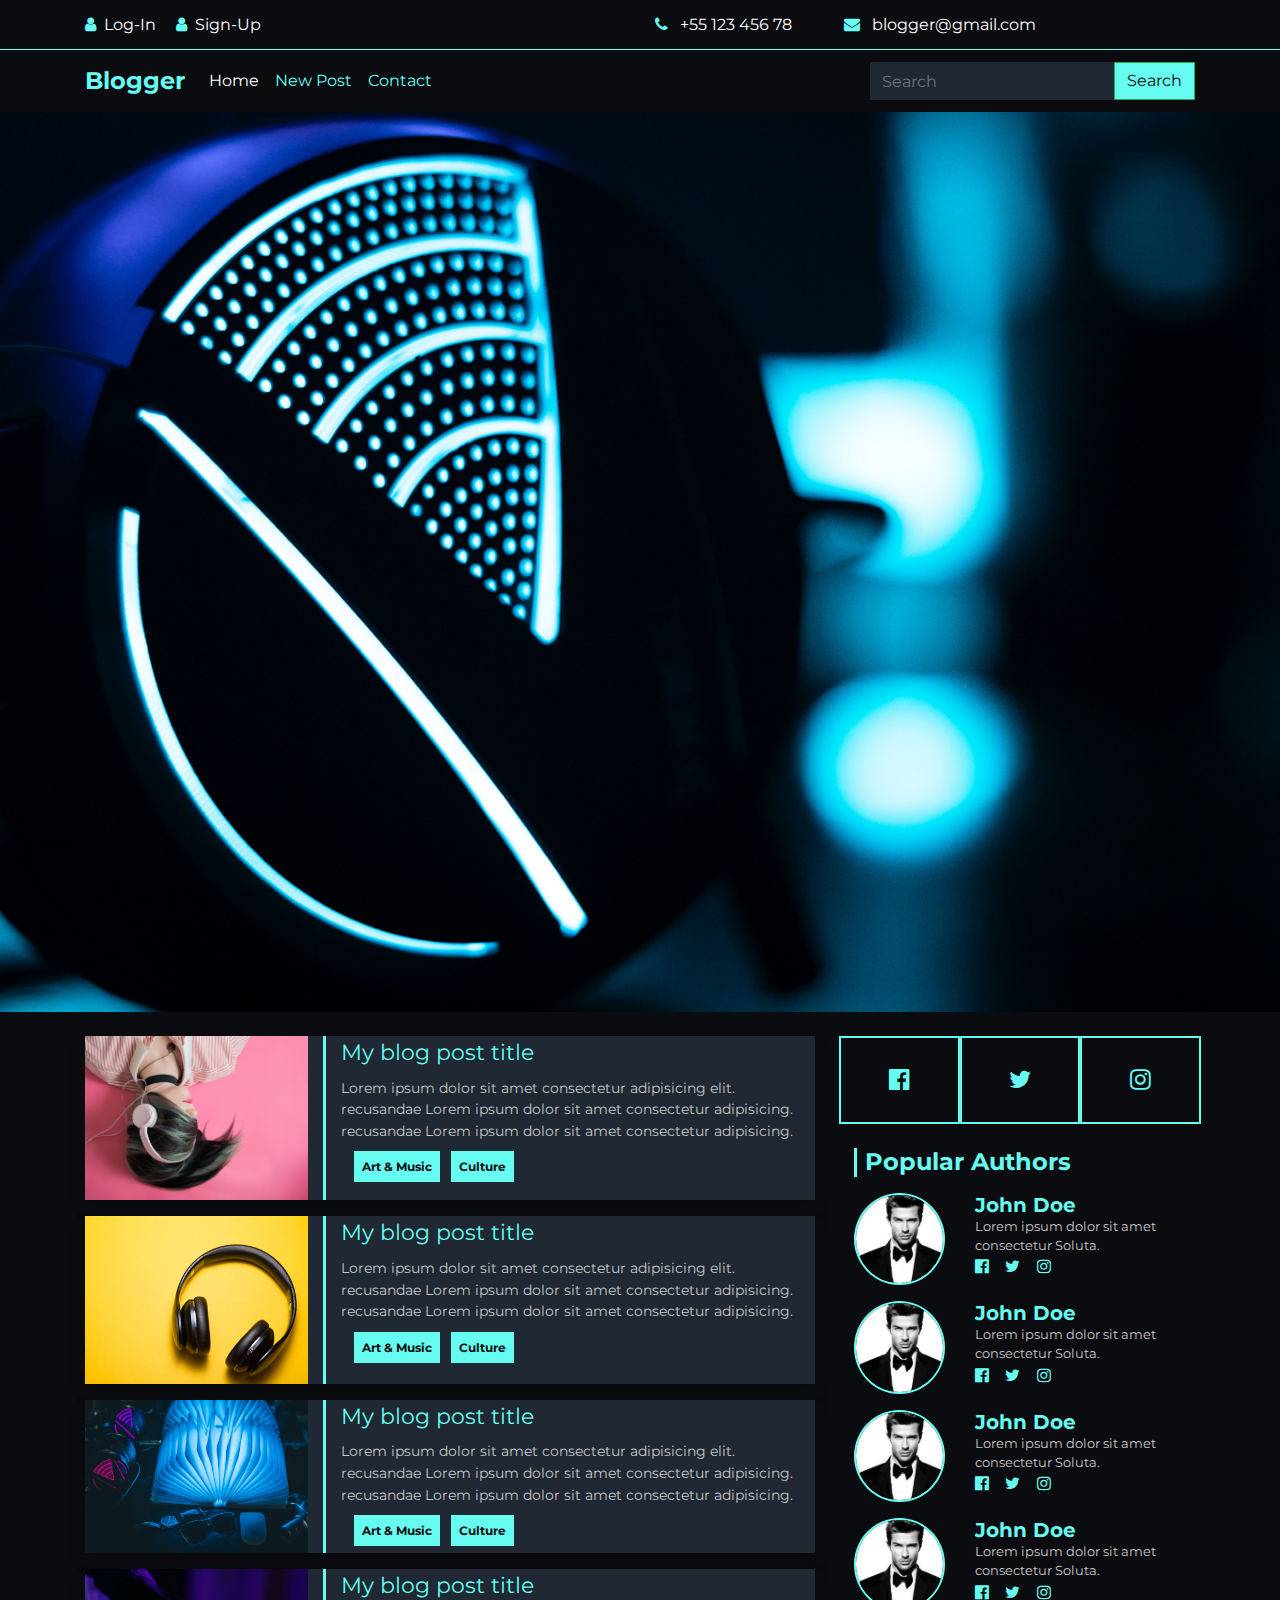
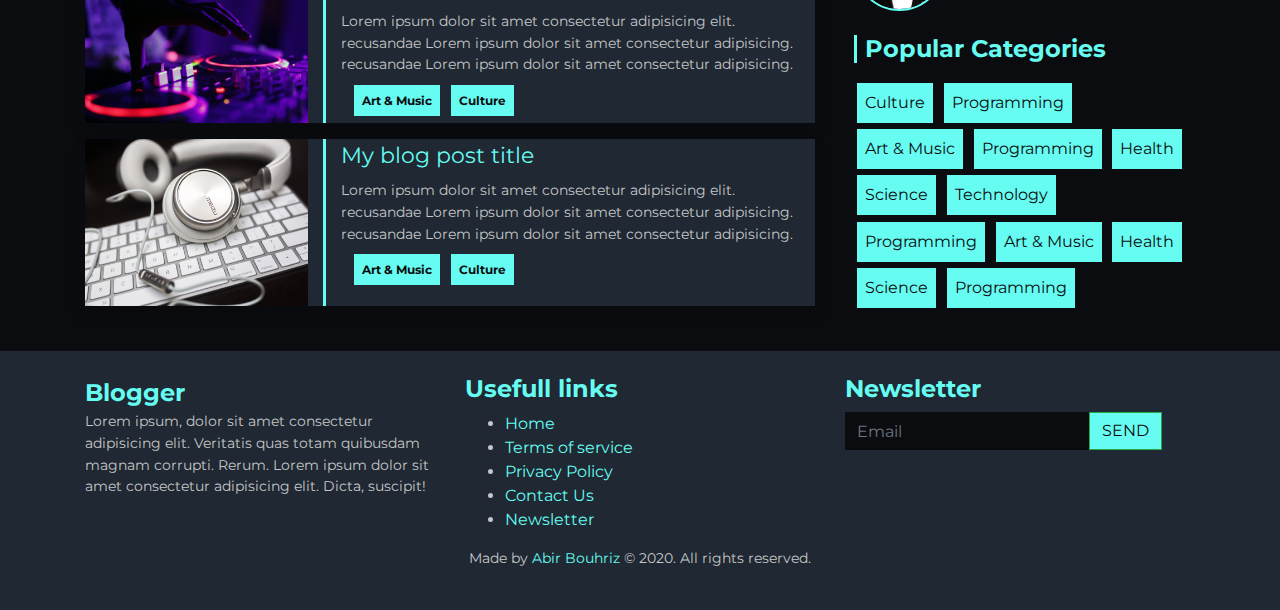
<file: index.html>
<!DOCTYPE html>
<html lang="en">

<head>
    <meta charset="UTF-8">
    <meta name="viewport" content="width=device-width, initial-scale=1.0">
    <title>Blogger</title>
    <link rel="stylesheet" href="https://stackpath.bootstrapcdn.com/bootstrap/4.5.2/css/bootstrap.min.css"
        integrity="sha384-JcKb8q3iqJ61gNV9KGb8thSsNjpSL0n8PARn9HuZOnIxN0hoP+VmmDGMN5t9UJ0Z" crossorigin="anonymous">
    <link href="https://fonts.googleapis.com/css2?family=Montserrat:wght@400;700&display=swap" rel="stylesheet">
    <link rel="stylesheet" href="https://cdnjs.cloudflare.com/ajax/libs/font-awesome/4.7.0/css/font-awesome.min.css">
    <link rel="stylesheet" href="style.css">
</head>

<body>
    <!--Header section-->

    <div class="nav-info">
        <div class="container">
            <div class="row">
                <div class="col-lg-6 top-nav ">
                 
                    <a class="mr-3" href="login.html"><i class="fa fa-user mr-2" style="color: #66fcf1;"></i>Log-In</a>
                    
                    <a href="signup.html"  ><i class="fa fa-user mr-2" style="color: #66fcf1;"></i>Sign-Up</a>
                    
                </div>
                
                <div class="col-lg-6 top-nav">
                    <a class="mr-5" href=""><i class="fa fa-phone mr-2" style="color: #66fcf1;" ></i> +55 123 456 78</a>
                    <a href=""><i class="fa fa-envelope mr-2" style="color: #66fcf1;"></i> blogger@gmail.com</a>
                </div>
            </div>
        </div>
    </div>


    <nav class="navbar navbar-expand-lg">
        <div class="container">
            <a class="navbar-brand" href="index.html">Blogger</a>
            <button class="navbar-toggler" type="button" data-toggle="collapse" data-target="#navbarSupportedContent"
                aria-controls="navbarSupportedContent" aria-expanded="false" aria-label="Toggle navigation">
                <span class="navbar-toggler-icon"></span>
            </button>

            <div class="collapse navbar-collapse" id="navbarSupportedContent">
                <ul class="navbar-nav mr-auto">
                    <li class="nav-item active">
                        <a class="nav-link current" href="index.html">Home <span class="sr-only">(current)</span></a>
                    </li>
                    <li class="nav-item">
                        <a class="nav-link" href="new.html">New Post</a>
                    </li>
                    <li class="nav-item">
                        <a class="nav-link" href="contact.html">Contact</a>
                    </li>
                </ul>
                <form class="form-inline my-2 my-lg-0">
                    <input class="form-control border-0 rounded-0" type="search" placeholder="Search" aria-label="Search">
                    <button class="btn-main rounded-0 btn btn-success my-sm-0" type="submit">Search</button>
                </form>
            </div>
        </div>
    </nav>

<!--home page-->
<section class="hero py-4">

</section>


    <!-- blog section-->
    <section class="blog-posts py-4">
        <div class="container">
            <div class="row">
                <div class="col-md-8">
                    <article class="blog-post mb-3 shadow">
                        <div class="row">
                            <div class="col-sm-4">
                                <img class="img-fluid" src="img//post6.jpg" alt="">
                            </div>
                            <div class="col-sm-8">
                                <a href="detail.html" style="font-size: 1.4rem;" class="m-0 mt-2">My blog post title</a>
                                <p class="m-0 mt-2">Lorem ipsum dolor sit amet consectetur adipisicing 
                                    elit. recusandae Lorem ipsum dolor sit amet consectetur adipisicing.
                                    recusandae Lorem ipsum dolor sit amet consectetur adipisicing.
                                </p>
                                <div class="badge">
                                    <a href="#">Art & Music</a>
                                    <a href="#">Culture</a>
                                </div>
                            </div>
                        </div>
                    </article>
                    <article class="blog-post mb-3 shadow">
                        <div class="row">
                            <div class="col-sm-4">
                                <img class="img-fluid" src="img/4.jpg" alt="">
                            </div>
                            <div class="col-sm-8">
                                <a href="detail.html" style="font-size: 1.4rem;" class="m-0 mt-2">My blog post title</a>
                                <p class="m-0 mt-2">Lorem ipsum dolor sit amet consectetur adipisicing 
                                    elit. recusandae Lorem ipsum dolor sit amet consectetur adipisicing.
                                    recusandae Lorem ipsum dolor sit amet consectetur adipisicing.
                                </p>
                                <div class="badge">
                                    <a href="#">Art & Music</a>
                                    <a href="#">Culture</a>
                                </div>
                            </div>
                        </div>
                    </article>
                    <article class="blog-post mb-3 shadow">
                        <div class="row">
                            <div class="col-sm-4">
                                <img class="img-fluid" src="img/home.jpg" alt="">
                            </div>
                            <div class="col-sm-8">
                                <a href="detail.html" style="font-size: 1.4rem;" class="m-0 mt-2">My blog post title</a>
                                <p class="m-0 mt-2">Lorem ipsum dolor sit amet consectetur adipisicing 
                                    elit. recusandae Lorem ipsum dolor sit amet consectetur adipisicing.
                                    recusandae Lorem ipsum dolor sit amet consectetur adipisicing.
                                </p>
                                <div class="badge">
                                    <a href="#">Art & Music</a>
                                    <a href="#">Culture</a>
                                </div>
                            </div>
                        </div>
                    </article>
                    <article class="blog-post mb-3 shadow">
                        <div class="row">
                            <div class="col-sm-4">
                                <img class="img-fluid" src="img/post5.jpg" alt="">
                            </div>
                            <div class="col-sm-8">
                                <a href="detail.html" style="font-size: 1.4rem;" class="m-0 mt-2">My blog post title</a>
                                <p class="m-0 mt-2">Lorem ipsum dolor sit amet consectetur adipisicing 
                                    elit. recusandae Lorem ipsum dolor sit amet consectetur adipisicing.
                                    recusandae Lorem ipsum dolor sit amet consectetur adipisicing.
                                </p>
                                <div class="badge">
                                    <a href="#">Art & Music</a>
                                    <a href="#">Culture</a>
                                </div>
                            </div>
                        </div>
                    </article>
                    <article class="blog-post mb-3 shadow">
                        <div class="row">
                            <div class="col-sm-4">
                                <img class="img-fluid" src="img/3.jpg" alt="">
                            </div>
                            <div class="col-sm-8">
                                <a href="detail.html" style="font-size: 1.4rem;" class="m-0 mt-2">My blog post title</a>
                                <p class="m-0 mt-2">Lorem ipsum dolor sit amet consectetur adipisicing 
                                    elit. recusandae Lorem ipsum dolor sit amet consectetur adipisicing.
                                    recusandae Lorem ipsum dolor sit amet consectetur adipisicing.
                                </p>
                                <div class="badge">
                                    <a href="#">Art & Music</a>
                                    <a href="#">Culture</a>
                                </div>
                            </div>
                        </div>
                    </article>
                </div>
                <aside class="col-md-4 px-4">
                    <!--social links-->
                    <div class="social-links row text-center">
                        <div class="col-sm-4 py-4">
                            <a href="" class="social-link w-100">
                                <i class="fa fa-facebook-official" aria-hidden="true"></i>
                            </a>
                        </div>
                        <div class="col-sm-4 py-4">
                            <a href="" class="social-link w-100">
                                <i class="fa fa-twitter" aria-hidden="true"></i>
                            </a>
                        </div>
                        <div class="col-sm-4 py-4">
                            <a href="" class="social-link w-100">
                                <i class="fa fa-instagram" aria-hidden="true"></i>
                            </a>
                        </div>
                    </div>

                    <h4 class="aside-heading mt-4 mb-3 pl-2">Popular Authors</h4>
                    <article class="row author mb-3">
                        <div class="col-sm-4">
                            <img src="img/profil4.jfif" alt="" class="img-fluid rounded-circle">
                        </div>
                        <div class="col-sm-8">
                            <h5 class="m-0">John Doe</h5>
                            <p class="m-0"> Lorem ipsum dolor sit amet consectetur Soluta.</p>
                            <div class="author-social-links">
                                <a href="#">
                                    <i class="fa fa-facebook-official" aria-hidden="true"></i>
                                </a>
                                <a href="#">
                                    <i class="fa fa-twitter" aria-hidden="true"></i>
                                </a>
                                <a href="#">
                                    <i class="fa fa-instagram" aria-hidden="true"></i>
                                </a>
                            </div>
                        </div>
                    </article>
                    <article class="row author mb-3">
                        <div class="col-sm-4">
                            <img src="img/profil4.jfif" alt="" class="img-fluid rounded-circle">
                        </div>
                        <div class="col-sm-8">
                            <h5 class="m-0">John Doe</h5>
                            <p class="m-0"> Lorem ipsum dolor sit amet consectetur Soluta.</p>
                            <div class="author-social-links">
                                <a href="#">
                                    <i class="fa fa-facebook-official" aria-hidden="true"></i>
                                </a>
                                <a href="#">
                                    <i class="fa fa-twitter" aria-hidden="true"></i>
                                </a>
                                <a href="#">
                                    <i class="fa fa-instagram" aria-hidden="true"></i>
                                </a>
                            </div>
                        </div>
                    </article>
                    <article class="row author mb-3">
                        <div class="col-sm-4">
                            <img src="img/profil4.jfif" alt="" class="img-fluid rounded-circle">
                        </div>
                        <div class="col-sm-8">
                            <h5 class="m-0">John Doe</h5>
                            <p class="m-0"> Lorem ipsum dolor sit amet consectetur Soluta.</p>
                            <div class="author-social-links">
                                <a href="#">
                                    <i class="fa fa-facebook-official" aria-hidden="true"></i>
                                </a>
                                <a href="#">
                                    <i class="fa fa-twitter" aria-hidden="true"></i>
                                </a>
                                <a href="#">
                                    <i class="fa fa-instagram" aria-hidden="true"></i>
                                </a>
                            </div>
                        </div>
                    </article>
                    <article class="row author mb-3">
                        <div class="col-sm-4">
                            <img src="img/profil4.jfif" alt="" class="img-fluid rounded-circle">
                        </div>
                        <div class="col-sm-8">
                            <h5 class="m-0">John Doe</h5>
                            <p class="m-0"> Lorem ipsum dolor sit amet consectetur Soluta.</p>
                            <div class="author-social-links">
                                <a href="#">
                                    <i class="fa fa-facebook-official" aria-hidden="true"></i>
                                </a>
                                <a href="#">
                                    <i class="fa fa-twitter" aria-hidden="true"></i>
                                </a>
                                <a href="#">
                                    <i class="fa fa-instagram" aria-hidden="true"></i>
                                </a>
                            </div>
                        </div>
                    </article>

                    <h4 class="aside-heading mt-4 mb-3 pl-2">Popular Categories</h4>
                    <div class="badges w-100">
                        <a href="#">Culture</a>
                        <a href="#">Programming</a>
                        <a href="#">Art & Music</a>
                        <a href="#">Programming</a>
                        <a href="#">Health</a>
                        <a href="#">Science</a>
                        <a href="#">Technology</a>
                        <a href="#">Programming</a>
                        <a href="#">Art & Music</a>
                        <a href="#">Health</a>
                        <a href="#">Science</a>
                        <a href="#">Programming</a>
                    </div>
                </aside>
            </div>
        </div>
        
    </section>


    <!--Footer-->
    <footer class="footer py-4">
        <div class="container">
            <div class="row">
                <div class="col-md-4">
                    <a href="index.html" class="footer-logo">Blogger</a>
                    <p>Lorem ipsum, dolor sit amet consectetur adipisicing elit.
                         Veritatis quas totam quibusdam magnam corrupti.
                          Rerum. Lorem ipsum dolor sit amet consectetur adipisicing elit. Dicta, suscipit!</p>
                </div>
                <div class="col-md-4">
                    <h4>Usefull links</h4>
                    <ul>
                        <li><a href="index.html">Home</a></li>
                        <li><a href="">Terms of service</a></li>
                        <li><a href="">Privacy Policy</a></li>
                        <li><a href="contact.html">Contact Us</a></li>
                        <li><a href="">Newsletter</a></li>
                    </ul>
                </div>
                <div class="col-md-4">
                    <h4>Newsletter</h4>
                    <form class="form-inline my-2 my-lg-0">
                        <input class="form-control border-0 rounded-0" type="email" placeholder="Email" aria-label="Email">
                        <button class="btn-main rounded-0 btn btn-success my-sm-0" type="submit">SEND</button>
                    </form>
                </div>
            </div>
            <div class="w-100 text-center credits">
                <p>Made by <a href="https://github.com/Abir-Bouhriz">Abir Bouhriz</a> &copy; 2020. All rights reserved.</p>
            </div>
        </div>
    </footer>

</body>

</html>
</file>
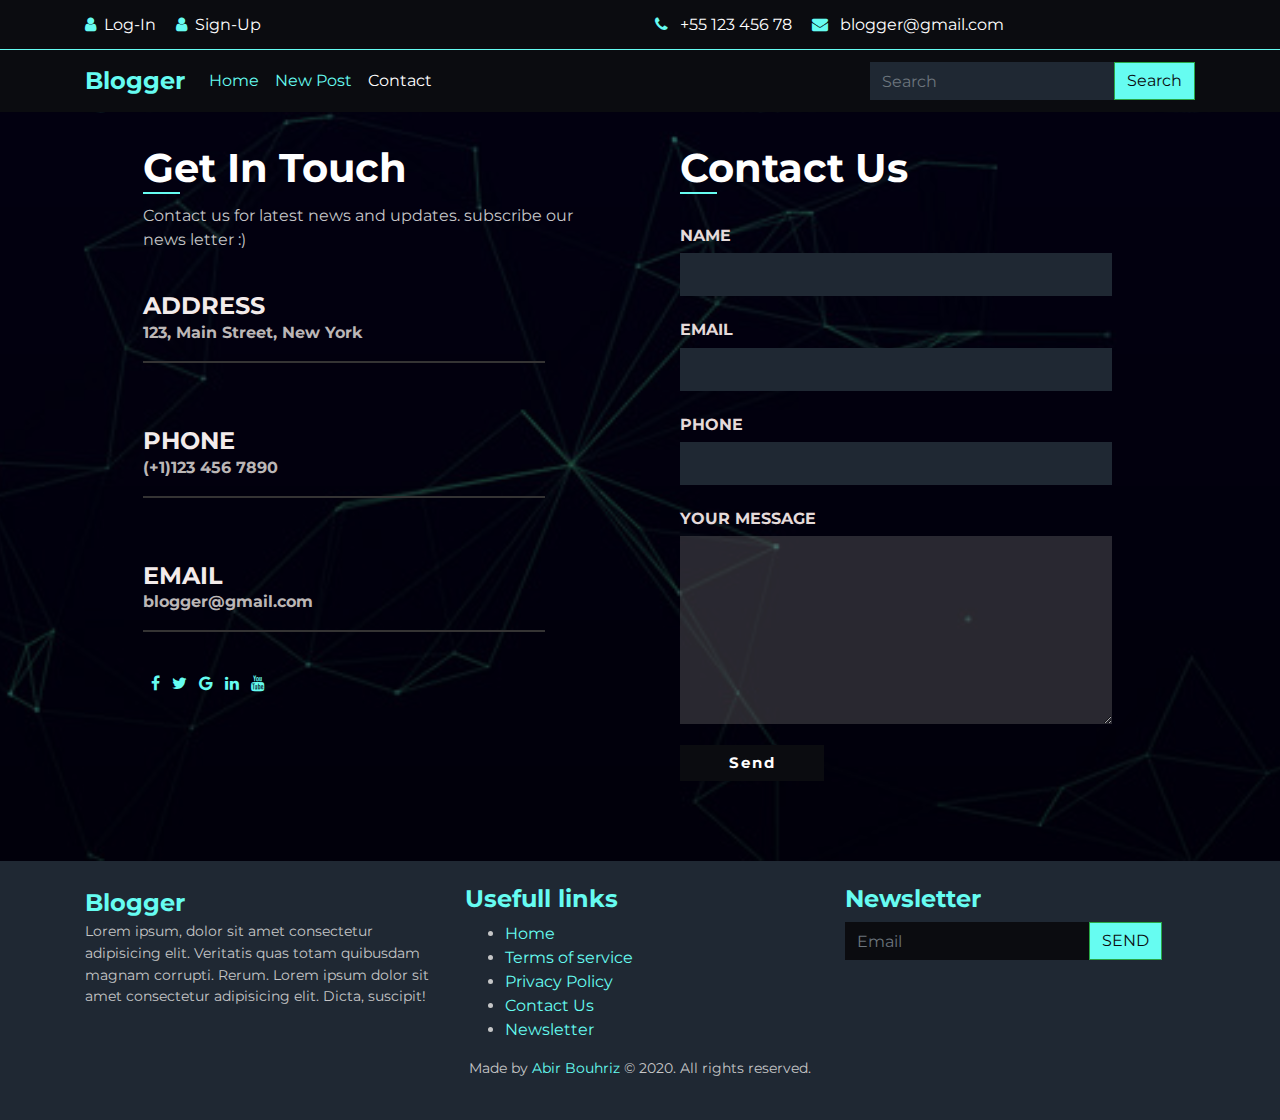
<file: contact.html>
<!DOCTYPE html>
<html lang="en">

<head>
    <meta charset="UTF-8">
    <meta name="viewport" content="width=device-width, initial-scale=1.0">
    <title>Blogger</title>
    <link rel="stylesheet" href="https://stackpath.bootstrapcdn.com/bootstrap/4.5.2/css/bootstrap.min.css"
        integrity="sha384-JcKb8q3iqJ61gNV9KGb8thSsNjpSL0n8PARn9HuZOnIxN0hoP+VmmDGMN5t9UJ0Z" crossorigin="anonymous">
    <link href="https://fonts.googleapis.com/css2?family=Montserrat:wght@400;700&display=swap" rel="stylesheet">
    <link rel="stylesheet" href="https://cdnjs.cloudflare.com/ajax/libs/font-awesome/4.7.0/css/font-awesome.min.css">
    <link rel="stylesheet" href="style.css">
</head>

<body>
    <!--Header section-->

    <div class="nav-info">
        <div class="container">
            <div class="row">
                <div class="col-lg-6 top-nav ">
                    <a class="mr-3" href="login.html"><i class="fa fa-user mr-2" style="color: #66fcf1;"></i>Log-In</a>
                    <a href="signup.html"><i class="fa fa-user mr-2" style="color: #66fcf1;"></i>Sign-Up</a>
                </div>
                
                <div class="col-lg-6 top-nav">
                    <a class="mr-3" href=""><i class="fa fa-phone mr-2" style="color: #66fcf1;" ></i> +55 123 456 78</a>
                    <a href=""><i class="fa fa-envelope mr-2" style="color: #66fcf1;"></i> blogger@gmail.com</a>
                </div>
            </div>
        </div>
    </div>



    <nav class="navbar navbar-expand-lg">
        <div class="container">
            <a class="navbar-brand" href="index.html">Blogger</a>
            <button class="navbar-toggler" type="button" data-toggle="collapse" data-target="#navbarSupportedContent"
                aria-controls="navbarSupportedContent" aria-expanded="false" aria-label="Toggle navigation">
                <span class="navbar-toggler-icon"></span>
            </button>

            <div class="collapse navbar-collapse" id="navbarSupportedContent">
                <ul class="navbar-nav mr-auto">
                    <li class="nav-item active">
                        <a class="nav-link" href="index.html">Home <span class="sr-only">(current)</span></a>
                    </li>
                    <li class="nav-item">
                        <a class="nav-link" href="new.html">New Post</a>
                    </li>
                    <li class="nav-item">
                        <a class="nav-link current" href="contact.html">Contact</a>
                    </li>
                </ul>
                <form class="form-inline my-2 my-lg-0">
                    <input class="form-control border-0 rounded-0" type="search" placeholder="Search" aria-label="Search">
                    <button class="btn-main rounded-0 btn btn-success my-sm-0" type="submit">Search</button>
                </form>
            </div>
        </div>
    </nav>

    <!---Contact-->
    <section id="fancy-form">
        <div class="container">
         <div class="form-sections">
           <!-- Form left -->
           <div class="Form-left">
             <h1>Get In Touch</h1>
             <div class="line"></div> <!--border-bottom line-->
             <p style="color: #c5c6c7; margin-top: 10px;">Contact us for latest news and updates. subscribe our news letter :)</p><br>
     
             <!--first Heading -->
             <h4>ADDRESS</h4>
              <span>123, Main Street, New York</span>
              <hr><br><br>
     
              <!--second Heading -->
             <h4>PHONE</h4>
              <span>(+1)123 456 7890</span>
              <hr><br><br>
     
            <!--third Heading -->
             <h4>EMAIL</h4>
              <span>blogger@gmail.com</span>
              <hr> <br>
     
              <!-- social media icons -->
               <a href="#" class=" ml-2 fa fa-facebook"></a>
               <a href="#" class="ml-2 fa fa-twitter"></a>
               <a href="#" class="ml-2 fa fa-google"></a>
               <a href="#" class="ml-2 fa fa-linkedin"></a>
               <a href="#" class="ml-2 fa fa-youtube"></a>
           </div>
     
           <!-- form right -->
           <div class="Form-right">
             <h1>Contact Us</h1>
             <div class="line"></div>
             <!-- form -->
             <form action="">
               <h5 class="mb-2">NAME</h5>
               <input type="text"><br><br>
               <h5 class="mb-2">EMAIL</h5>
               <input type="email"><br><br>
               <h5 class="mb-2">PHONE</h5>
               <input type="number"><br><br>
               <h5 class="mb-2">YOUR MESSAGE</h5>
               <textarea name="" id="" cols="50" rows="7"></textarea><br>
               <button>Send</button>
             </form>
           </div>
         </div>
         </div>
       </section>
     


     <!--Footer-->
     <footer class="footer py-4">
        <div class="container">
            <div class="row">
                <div class="col-md-4">
                    <a href="index.html" class="footer-logo">Blogger</a>
                    <p>Lorem ipsum, dolor sit amet consectetur adipisicing elit.
                         Veritatis quas totam quibusdam magnam corrupti.
                          Rerum. Lorem ipsum dolor sit amet consectetur adipisicing elit. Dicta, suscipit!</p>
                </div>
                <div class="col-md-4">
                    <h4>Usefull links</h4>
                    <ul>
                        <li><a href="index.html">Home</a></li>
                        <li><a href="">Terms of service</a></li>
                        <li><a href="">Privacy Policy</a></li>
                        <li><a href="contact.html">Contact Us</a></li>
                        <li><a href="">Newsletter</a></li>
                    </ul>
                </div>
                <div class="col-md-4">
                    <h4>Newsletter</h4>
                    <form class="form-inline my-2 my-lg-0">
                        <input class="form-control border-0 rounded-0" type="email" placeholder="Email" aria-label="Email">
                        <button class="btn-main rounded-0 btn btn-success my-sm-0" type="submit">SEND</button>
                    </form>
                </div>
            </div>
            <div class="w-100 text-center credits">
                <p>Made by <a href="https://github.com/Abir-Bouhriz">Abir Bouhriz</a> &copy; 2020. All rights reserved.</p>
            </div>
        </div>
    </footer>
</body>

</html>
</file>
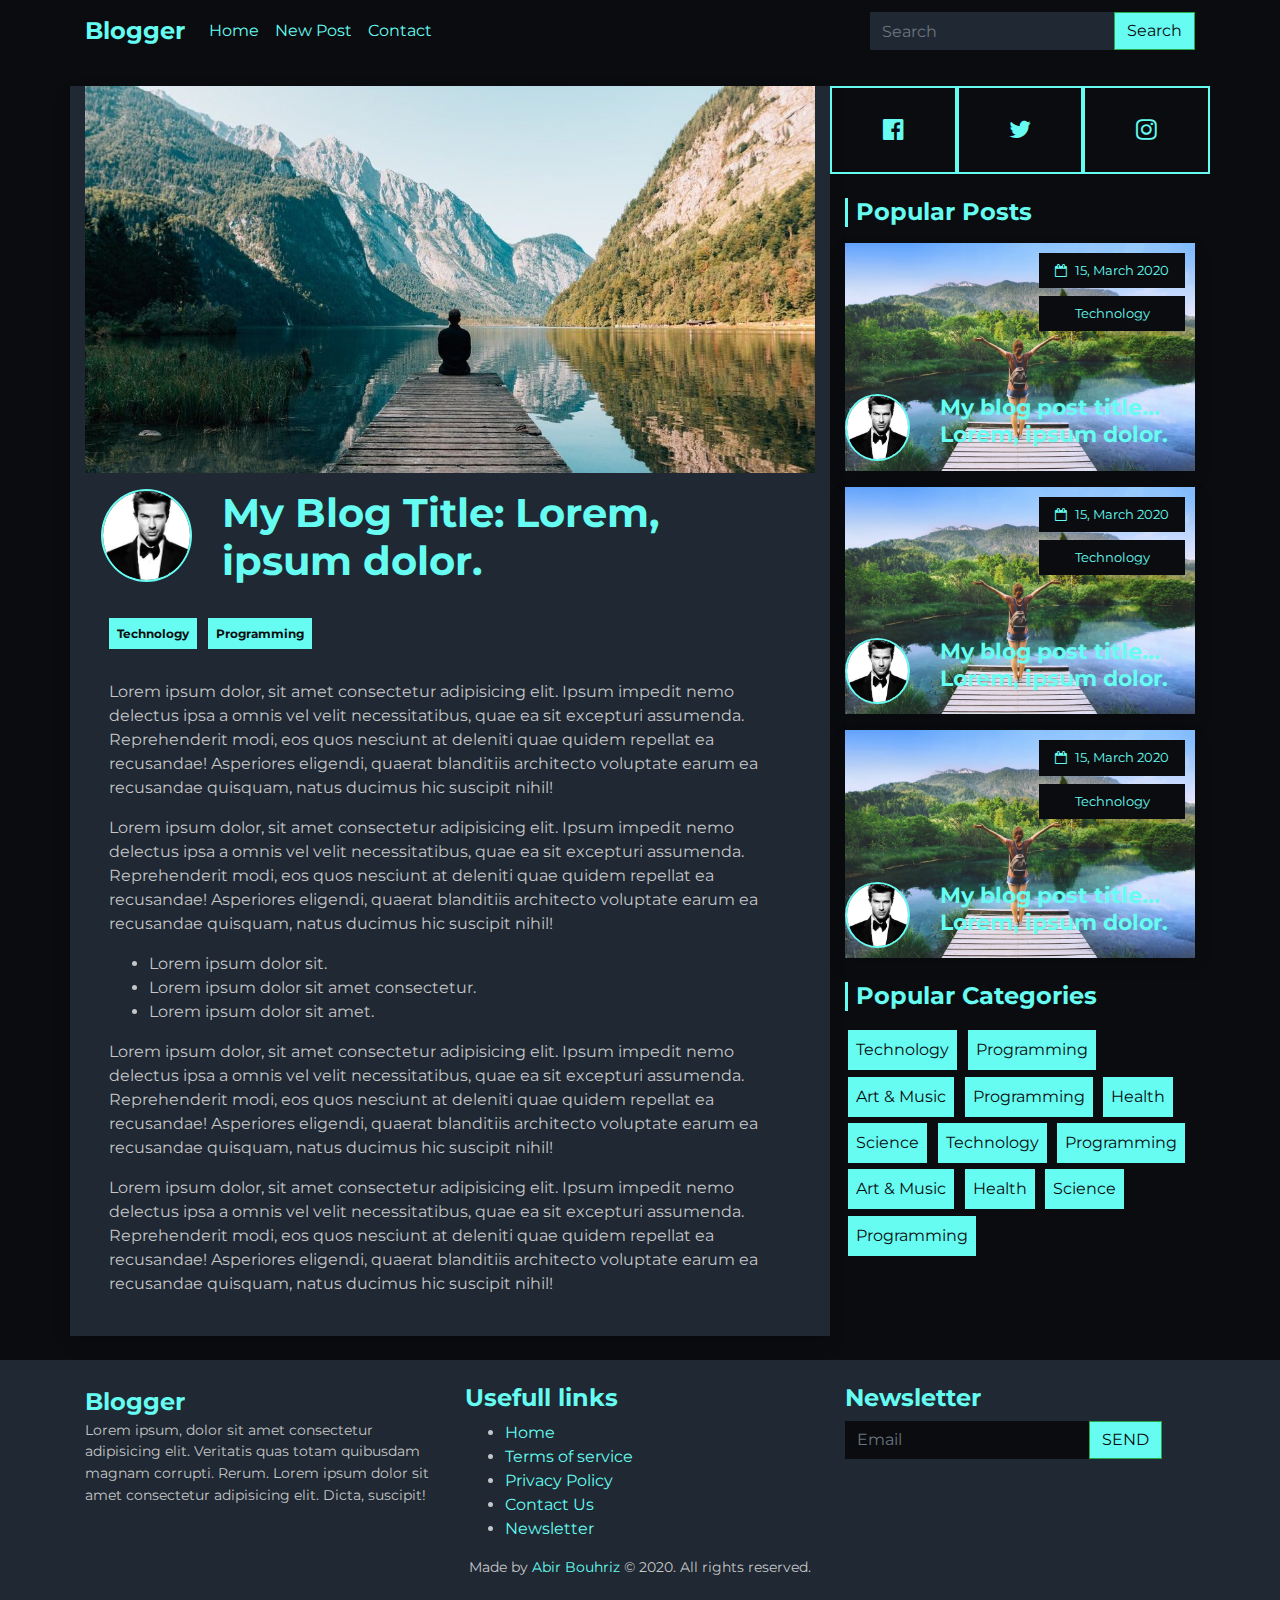
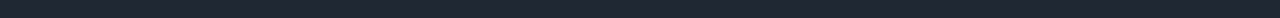
<file: detail.html>
<!DOCTYPE html>
<html lang="en">

<head>
    <meta charset="UTF-8">
    <meta name="viewport" content="width=device-width, initial-scale=1.0">
    <title>Detail Blog</title>
    <link rel="stylesheet" href="https://stackpath.bootstrapcdn.com/bootstrap/4.5.2/css/bootstrap.min.css"
        integrity="sha384-JcKb8q3iqJ61gNV9KGb8thSsNjpSL0n8PARn9HuZOnIxN0hoP+VmmDGMN5t9UJ0Z" crossorigin="anonymous">
    <link href="https://fonts.googleapis.com/css2?family=Montserrat:wght@400;700&display=swap" rel="stylesheet">
    <link rel="stylesheet" href="https://cdnjs.cloudflare.com/ajax/libs/font-awesome/4.7.0/css/font-awesome.min.css">
    <link rel="stylesheet" href="style.css">
</head>

<body>
    <!--Header section-->
    <nav class="navbar navbar-expand-lg">
        <div class="container">
            <a class="navbar-brand" href="index.html">Blogger</a>
            <button class="navbar-toggler" type="button" data-toggle="collapse" data-target="#navbarSupportedContent"
                aria-controls="navbarSupportedContent" aria-expanded="false" aria-label="Toggle navigation">
                <span class="navbar-toggler-icon"></span>
            </button>

            <div class="collapse navbar-collapse" id="navbarSupportedContent">
                <ul class="navbar-nav mr-auto">
                    <li class="nav-item active">
                        <a class="nav-link" href="index.html">Home <span class="sr-only">(current)</span></a>
                    </li>
                    <li class="nav-item">
                        <a class="nav-link" href="post.html">New Post</a>
                    </li>
                    <li class="nav-item">
                        <a class="nav-link" href="contact.html">Contact</a>
                    </li>
                </ul>
                <form class="form-inline my-2 my-lg-0">
                    <input class="form-control border-0 rounded-0" type="search" placeholder="Search" aria-label="Search">
                    <button class="btn-main rounded-0 btn btn-success my-sm-0" type="submit">Search</button>
                </form>
            </div>
        </div>
    </nav>


    <!-- Main section-->
    <section class="detail py-4">
        <div class="container">
            <div class="row">
                <div class="col-lg-8 shadow content">
                    <!--content-->
                    <img src="img/nature1.jpg" alt="" class="img-fluid">
                    <div class="row p-3">
                        <div class="col-sm-2">
                            <img src="img/profil4.jfif" alt="" class="img-fluid rounded-circle">
                        </div>
                        <div class="col-sm-10">
                            <h1>My Blog Title: Lorem, ipsum dolor.</h1>
                        </div>
                    </div>
                    <div class="badge px-3">
                        <a href="#">Technology</a>
                        <a href="#">Programming</a>
                    </div>
                    <div class="p-content p-4">
                        <p>Lorem ipsum dolor, sit amet consectetur adipisicing elit. Ipsum impedit nemo delectus ipsa a omnis vel velit necessitatibus, quae ea sit excepturi assumenda. Reprehenderit modi, eos quos nesciunt at deleniti quae quidem repellat ea recusandae! Asperiores eligendi, quaerat blanditiis architecto voluptate earum ea recusandae quisquam, natus ducimus hic suscipit nihil!</p>
                        <p>Lorem ipsum dolor, sit amet consectetur adipisicing elit. Ipsum impedit nemo delectus ipsa a omnis vel velit necessitatibus, quae ea sit excepturi assumenda. Reprehenderit modi, eos quos nesciunt at deleniti quae quidem repellat ea recusandae! Asperiores eligendi, quaerat blanditiis architecto voluptate earum ea recusandae quisquam, natus ducimus hic suscipit nihil!</p>
                        <ul>
                            <li>Lorem ipsum dolor sit.</li>
                            <li>Lorem ipsum dolor sit amet consectetur.</li>
                            <li>Lorem ipsum dolor sit amet.</li>
                        </ul>
                        <p>Lorem ipsum dolor, sit amet consectetur adipisicing elit. Ipsum impedit nemo delectus ipsa a omnis vel velit necessitatibus, quae ea sit excepturi assumenda. Reprehenderit modi, eos quos nesciunt at deleniti quae quidem repellat ea recusandae! Asperiores eligendi, quaerat blanditiis architecto voluptate earum ea recusandae quisquam, natus ducimus hic suscipit nihil!</p>
                        <p>Lorem ipsum dolor, sit amet consectetur adipisicing elit. Ipsum impedit nemo delectus ipsa a omnis vel velit necessitatibus, quae ea sit excepturi assumenda. Reprehenderit modi, eos quos nesciunt at deleniti quae quidem repellat ea recusandae! Asperiores eligendi, quaerat blanditiis architecto voluptate earum ea recusandae quisquam, natus ducimus hic suscipit nihil!</p>
                        
                    </div>
                </div>
                <div class="col-lg-4">
                     <!--social links-->
                     <div class="social-links row text-center">
                        <div class="col-sm-4 py-4">
                            <a href="" class="social-link w-100">
                                <i class="fa fa-facebook-official" aria-hidden="true"></i>
                            </a>
                        </div>
                        <div class="col-sm-4 py-4">
                            <a href="" class="social-link w-100">
                                <i class="fa fa-twitter" aria-hidden="true"></i>
                            </a>
                        </div>
                        <div class="col-sm-4 py-4">
                            <a href="" class="social-link w-100">
                                <i class="fa fa-instagram" aria-hidden="true"></i>
                            </a>
                        </div>
                    </div>

                    <h4 class="aside-heading mt-4 mb-3 pl-2">Popular Posts</h4>
                    
                    <div class="hero-post shadow mb-3">
                        <img class="img-fluid" src="img/nature2.jpg" alt="">
                        <div class="hero-post-badges text-center">
                            <a class="p-2 px-3 mb-2" href="#"><i class="mr-2 fa fa-calendar-o" aria-hidden="true"></i>15, March 2020</a>
                            <a class="p-2 px-3" href="#">Technology</a>
                        </div>
                        <div class="hero-post-content">
                            <div class="row">
                                <div class="col-sm-3">
                                    <img class="img-fluid rounded-circle rouded-circle" src="img/profil4.jfif" alt="Authour">
                                </div>
                                <div class="col-sm-9">
                                    <h3>My blog post title... Lorem, ipsum dolor.</h3>
                                </div>
                            </div>
                        </div>
                    </div>
                    <div class="hero-post shadow mb-3">
                        <img class="img-fluid" src="img/nature2.jpg" alt="">
                        <div class="hero-post-badges text-center">
                            <a class="p-2 px-3 mb-2" href="#"><i class="mr-2 fa fa-calendar-o" aria-hidden="true"></i>15, March 2020</a>
                            <a class="p-2 px-3" href="#">Technology</a>
                        </div>
                        <div class="hero-post-content">
                            <div class="row">
                                <div class="col-sm-3">
                                    <img class="img-fluid rounded-circle rouded-circle" src="img/profil4.jfif" alt="Authour">
                                </div>
                                <div class="col-sm-9">
                                    <h3>My blog post title... Lorem, ipsum dolor.</h3>
                                </div>
                            </div>
                        </div>
                    </div>
                    <div class="hero-post shadow ">
                        <img class="img-fluid" src="img/nature2.jpg" alt="">
                        <div class="hero-post-badges text-center">
                            <a class="p-2 px-3 mb-2" href="#"><i class="mr-2 fa fa-calendar-o" aria-hidden="true"></i>15, March 2020</a>
                            <a class="p-2 px-3" href="#">Technology</a>
                        </div>
                        <div class="hero-post-content">
                            <div class="row">
                                <div class="col-sm-3">
                                    <img class="img-fluid rounded-circle rouded-circle" src="img/profil4.jfif" alt="Authour">
                                </div>
                                <div class="col-sm-9">
                                    <h3>My blog post title... Lorem, ipsum dolor.</h3>
                                </div>
                            </div>
                        </div>
                    </div>
                    <h4 class="aside-heading mt-4 mb-3 pl-2">Popular Categories</h4>
                    <div class="badges w-100">
                        <a href="#">Technology</a>
                        <a href="#">Programming</a>
                        <a href="#">Art & Music</a>
                        <a href="#">Programming</a>
                        <a href="#">Health</a>
                        <a href="#">Science</a>
                        <a href="#">Technology</a>
                        <a href="#">Programming</a>
                        <a href="#">Art & Music</a>
                        <a href="#">Health</a>
                        <a href="#">Science</a>
                        <a href="#">Programming</a>
                    </div>
                </div>
            </div>
        </div>
    </section>


    <!--Footer-->
    <footer class="footer py-4">
        <div class="container">
            <div class="row">
                <div class="col-md-4">
                    <a href="index.html" class="footer-logo">Blogger</a>
                    <p>Lorem ipsum, dolor sit amet consectetur adipisicing elit.
                         Veritatis quas totam quibusdam magnam corrupti.
                          Rerum. Lorem ipsum dolor sit amet consectetur adipisicing elit. Dicta, suscipit!</p>
                </div>
                <div class="col-md-4">
                    <h4>Usefull links</h4>
                    <ul>
                        <li><a href="index.html">Home</a></li>
                        <li><a href="">Terms of service</a></li>
                        <li><a href="">Privacy Policy</a></li>
                        <li><a href="contact.html">Contact Us</a></li>
                        <li><a href="">Newsletter</a></li>
                    </ul>
                </div>
                <div class="col-md-4">
                    <h4>Newsletter</h4>
                    <form class="form-inline my-2 my-lg-0">
                        <input class="form-control border-0 rounded-0" type="email" placeholder="Email" aria-label="Email">
                        <button class="btn-main rounded-0 btn btn-success my-sm-0" type="submit">SEND</button>
                    </form>
                </div>
            </div>
            <div class="w-100 text-center credits">
                <p>Made by <a href="https://github.com/Abir-Bouhriz">Abir Bouhriz</a> &copy; 2020. All rights reserved.</p>
            </div>
        </div>
    </footer>
</body>

</html>
</file>
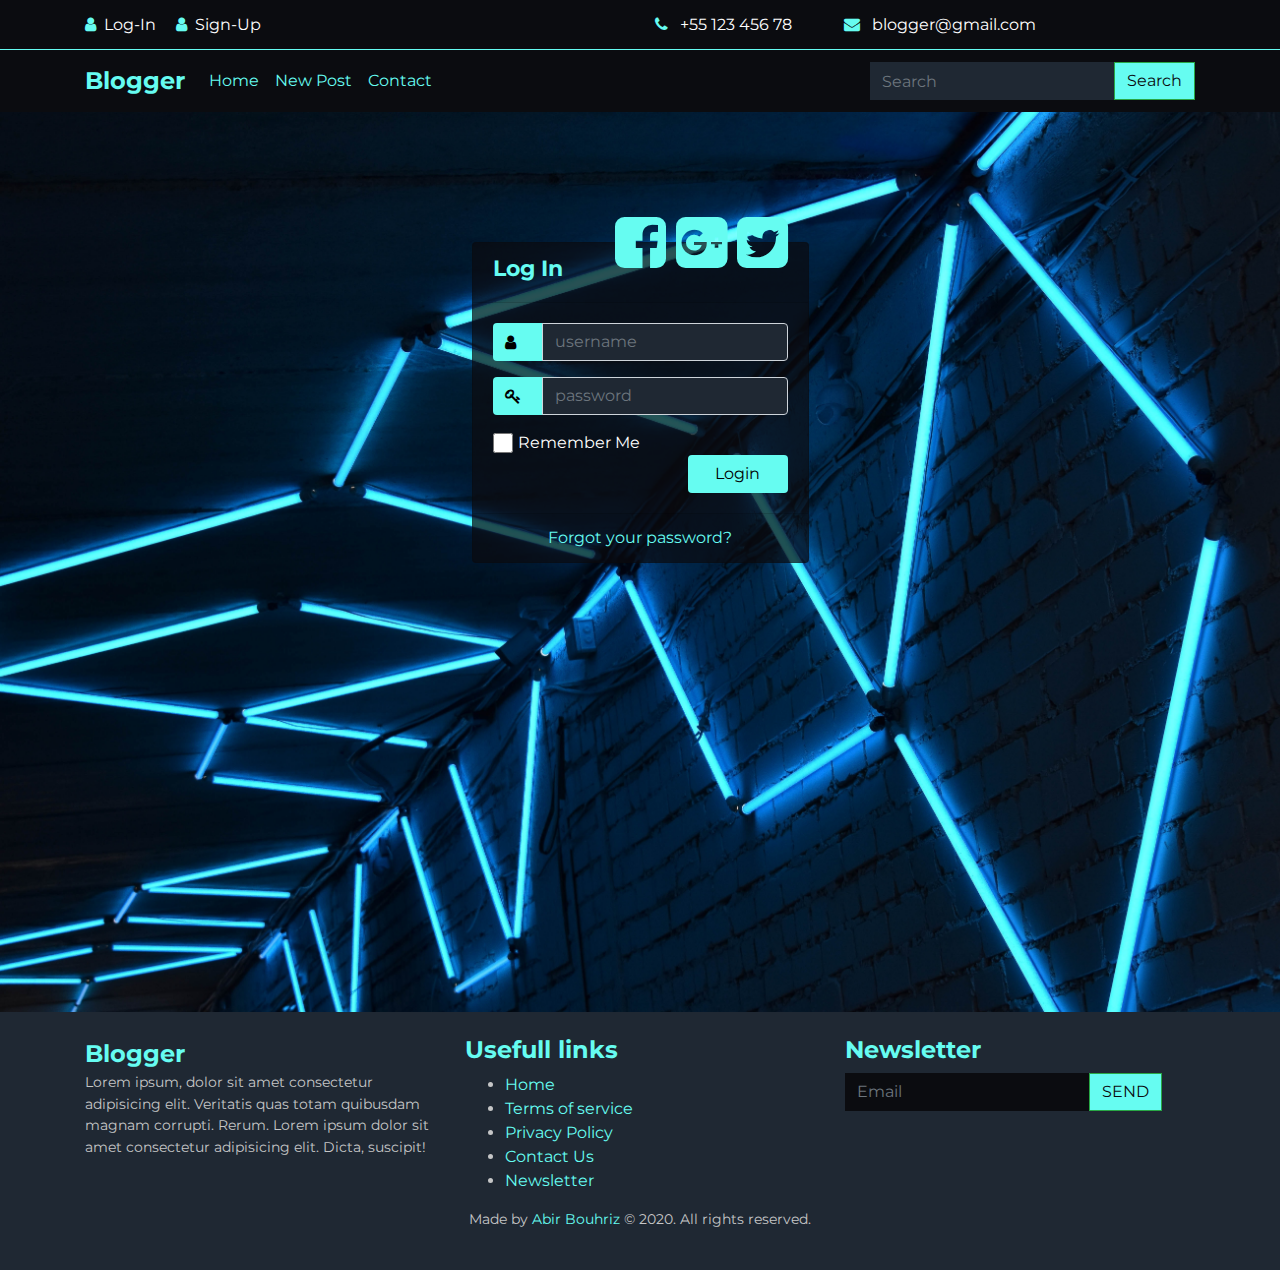
<file: login.html>
<!DOCTYPE html>
<html lang="en">

<head>
    <meta charset="UTF-8">
    <meta name="viewport" content="width=device-width, initial-scale=1.0">
    <title>Blogger</title>
    <link rel="stylesheet" href="https://stackpath.bootstrapcdn.com/bootstrap/4.5.2/css/bootstrap.min.css"
        integrity="sha384-JcKb8q3iqJ61gNV9KGb8thSsNjpSL0n8PARn9HuZOnIxN0hoP+VmmDGMN5t9UJ0Z" crossorigin="anonymous">
    <link href="https://fonts.googleapis.com/css2?family=Montserrat:wght@400;700&display=swap" rel="stylesheet">
    <link rel="stylesheet" href="https://cdnjs.cloudflare.com/ajax/libs/font-awesome/4.7.0/css/font-awesome.min.css">
    <link rel="stylesheet" href="style.css">
</head>

<body>
    <!--Header section-->
    <div class="nav-info">
        <div class="container">
            <div class="row">
                <div class="col-lg-6 top-nav ">
                 
                    <a class="mr-3" href="login.html"><i class="fa fa-user mr-2" style="color: #66fcf1;"></i>Log-In</a>
                    
                    <a href="signup.html"  ><i class="fa fa-user mr-2" style="color: #66fcf1;"></i>Sign-Up</a>
                    
                </div>
                
                <div class="col-lg-6 top-nav">
                    <a class="mr-5" href=""><i class="fa fa-phone mr-2" style="color: #66fcf1;" ></i> +55 123 456 78</a>
                    <a href=""><i class="fa fa-envelope mr-2" style="color: #66fcf1;"></i> blogger@gmail.com</a>
                </div>
            </div>
        </div>
    </div>


    <nav class="navbar navbar-expand-lg">
        <div class="container">
            <a class="navbar-brand" href="index.html">Blogger</a>
            <button class="navbar-toggler" type="button" data-toggle="collapse" data-target="#navbarSupportedContent"
                aria-controls="navbarSupportedContent" aria-expanded="false" aria-label="Toggle navigation">
                <span class="navbar-toggler-icon"></span>
            </button>

            <div class="collapse navbar-collapse" id="navbarSupportedContent">
                <ul class="navbar-nav mr-auto">
                    <li class="nav-item active">
                        <a class="nav-link" href="index.html">Home <span class="sr-only">(current)</span></a>
                    </li>
                    <li class="nav-item">
                        <a class="nav-link" href="new.html">New Post</a>
                    </li>
                    <li class="nav-item">
                        <a class="nav-link" href="contact.html">Contact</a>
                    </li>
                </ul>
                <form class="form-inline my-2 my-lg-0">
                    <input class="form-control border-0 rounded-0" type="search" placeholder="Search"
                        aria-label="Search">
                    <button class="btn-main rounded-0 btn btn-success my-sm-0" type="submit">Search</button>
                </form>
            </div>
        </div>
    </nav>

    <div class="login-form">
        <div style="padding-top: 130px;" >
            <div class="container">
                <div class="d-flex justify-content-center h-100">
                    <div class="card">
                        <div class="card-header">
                            <h3>Log In</h3>
                            <div class="d-flex justify-content-end social_icon">
                                <span><i class="fa fa-facebook-square"></i></span>
                                <span><i class="fa fa-google-plus-square"></i></span>
                                <span><i class="fa fa-twitter-square"></i></span>
                            </div>
                        </div>
                        <div class="card-body">
                            <form>
                                <div class="input-group form-group">
                                    <div class="input-group-prepend">
                                        <span class="input-group-text"><i class="fa fa-user"></i></span>
                                    </div>
                                    <input type="text" class="form-control" placeholder="username">

                                </div>
                                <div class="input-group form-group">
                                    <div class="input-group-prepend">
                                        <span class="input-group-text"><i class="fa fa-key"></i></span>
                                    </div>
                                    <input type="password" class="form-control" placeholder="password">
                                </div>
                                <div class="row align-items-center remember">
                                    <input type="checkbox">Remember Me
                                </div>
                                <div class="form-group">
                                    <input type="submit" value="Login" class="btn float-right login_btn">
                                </div>
                            </form>
                        </div>
                        <div class="card-footer">
                            <div class="d-flex justify-content-center">
                                <a href="#">Forgot your password?</a>
                            </div>
                        </div>
                    </div>
                </div>
            </div>
        </div>
    </div>


    <!--Footer-->
    <footer class="footer py-4">
        <div class="container">
            <div class="row">
                <div class="col-md-4">
                    <a href="index.html" class="footer-logo">Blogger</a>
                    <p>Lorem ipsum, dolor sit amet consectetur adipisicing elit.
                         Veritatis quas totam quibusdam magnam corrupti.
                          Rerum. Lorem ipsum dolor sit amet consectetur adipisicing elit. Dicta, suscipit!</p>
                </div>
                <div class="col-md-4">
                    <h4>Usefull links</h4>
                    <ul>
                        <li><a href="index.html">Home</a></li>
                        <li><a href="">Terms of service</a></li>
                        <li><a href="">Privacy Policy</a></li>
                        <li><a href="contact.html">Contact Us</a></li>
                        <li><a href="">Newsletter</a></li>
                    </ul>
                </div>
                <div class="col-md-4">
                    <h4>Newsletter</h4>
                    <form class="form-inline my-2 my-lg-0">
                        <input class="form-control border-0 rounded-0" type="email" placeholder="Email" aria-label="Email">
                        <button class="btn-main rounded-0 btn btn-success my-sm-0" type="submit">SEND</button>
                    </form>
                </div>
            </div>
            <div class="w-100 text-center credits">
                <p>Made by <a href="https://github.com/Abir-Bouhriz">Abir Bouhriz</a> &copy; 2020. All rights reserved.</p>
            </div>
        </div>
    </footer>

</body>

</html>
</file>
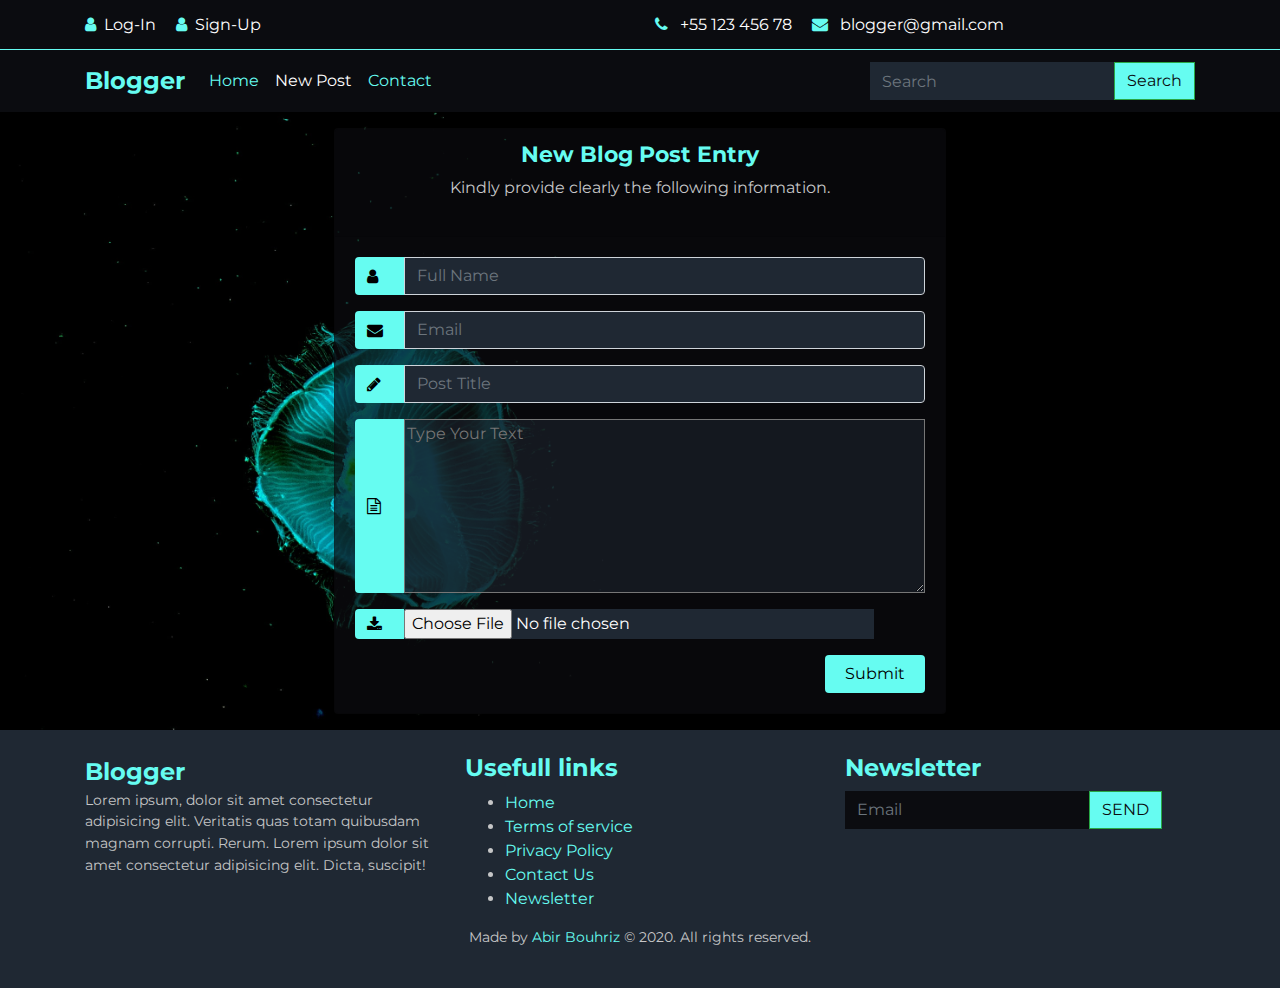
<file: new.html>
<!DOCTYPE html>
<html lang="en">

<head>
    <meta charset="UTF-8">
    <meta name="viewport" content="width=device-width, initial-scale=1.0">
    <title>Blogger</title>
    <link rel="stylesheet" href="https://stackpath.bootstrapcdn.com/bootstrap/4.5.2/css/bootstrap.min.css"
        integrity="sha384-JcKb8q3iqJ61gNV9KGb8thSsNjpSL0n8PARn9HuZOnIxN0hoP+VmmDGMN5t9UJ0Z" crossorigin="anonymous">
    <link href="https://fonts.googleapis.com/css2?family=Montserrat:wght@400;700&display=swap" rel="stylesheet">
    <link rel="stylesheet" href="https://cdnjs.cloudflare.com/ajax/libs/font-awesome/4.7.0/css/font-awesome.min.css">
    <link rel="stylesheet" href="style.css">
</head>

<body>
    <!--Header section-->

    <div class="nav-info">
        <div class="container">
            <div class="row">
                <div class="col-lg-6 top-nav ">
                    <a class="mr-3" href="login.html"><i class="fa fa-user mr-2" style="color: #66fcf1;"></i>Log-In</a>
                    <a href="signup.html"><i class="fa fa-user mr-2" style="color: #66fcf1;"></i>Sign-Up</a>
                </div>
                
                <div class="col-lg-6 top-nav">
                    <a class="mr-3" href=""><i class="fa fa-phone mr-2" style="color: #66fcf1;" ></i> +55 123 456 78</a>
                    <a href=""><i class="fa fa-envelope mr-2" style="color: #66fcf1;"></i> blogger@gmail.com</a>
                </div>
            </div>
        </div>
    </div>



    <nav class="navbar navbar-expand-lg">
        <div class="container">
            <a class="navbar-brand" href="index.html">Blogger</a>
            <button class="navbar-toggler" type="button" data-toggle="collapse" data-target="#navbarSupportedContent"
                aria-controls="navbarSupportedContent" aria-expanded="false" aria-label="Toggle navigation">
                <span class="navbar-toggler-icon"></span>
            </button>

            <div class="collapse navbar-collapse" id="navbarSupportedContent">
                <ul class="navbar-nav mr-auto">
                    <li class="nav-item active">
                        <a class="nav-link" href="index.html">Home <span class="sr-only">(current)</span></a>
                    </li>
                    <li class="nav-item">
                        <a class="nav-link current" href="new.html">New Post</a>
                    </li>
                    <li class="nav-item">
                        <a class="nav-link" href="contact.html">Contact</a>
                    </li>
                </ul>
                <form class="form-inline my-2 my-lg-0">
                    <input class="form-control border-0 rounded-0" type="search" placeholder="Search"
                        aria-label="Search">
                    <button class="btn-main rounded-0 btn btn-success my-sm-0" type="submit">Search</button>
                </form>
            </div>
        </div>
    </nav>


    <section class="new">
        <div >
            <div class="py-3">
                <div class="container">
                    <div class="d-flex justify-content-center h-100">
                        <div class="card">
                            <div class="card-header">
                                <h3 class="text-center">New Blog Post Entry</h3>
                                <p style="color: #c5c6c7;" class="mb-4 text-center">Kindly provide clearly the following information.</p>

                            </div>
                            <div class="card-body">
                                <form>
                                    <div class="input-group form-group">
                                        <div class="input-group-prepend">
                                            <span class="input-group-text"><i class="fa fa-user"></i></span>
                                        </div>
                                        <input type="text" class="form-control" placeholder="Full Name" required>
                                        
                                    </div>
                                    <div class="input-group form-group">
                                        <div class="input-group-prepend">
                                            <span class="input-group-text"><i class="fa fa-envelope"></i></span>
                                        </div>
                                        <input type="email" class="form-control" placeholder="Email" required>
                                        
                                    </div>
                                    <div class="input-group form-group">
                                        <div class="input-group-prepend">
                                            <span class="input-group-text"><i class="fa fa-pencil"></i></span>
                                        </div>
                                        <input type="text" class="form-control" placeholder="Post Title" required>
                                        
                                    </div>
                                    <div class="input-group form-group">
                                        <div class="input-group-prepend">
                                            <span class="input-group-text"><i class="fa fa-file-text-o"></i></span>
                                        </div>
                                        <textarea name="" id="" cols="50" rows="7" placeholder="Type Your Text" style="background-color:rgba(31, 40, 51, 0.5);" required ></textarea>
                                    </div>
                                    <div class="input-group form-group">
                                        <div class="input-group-prepend">
                                            <span class="input-group-text"><i class="fa fa-download"></i></span>
                                        </div>
                                        <input type="file" accept=".jpeg, .jpg, .gif, .png" style="width: 470px;" class="form-control-file"
                            id="exampleFormControlFile1" placeholder="upload photo" required>
                                    </div>
                                    <div class="form-group">
                                        <input type="submit" value="Submit" class="btn float-right login_btn" >
                                    </div>
                                </form>
                            </div>
                        </div>
                    </div>
                </div>
            </div>
        </div>
       <!-- <div class="container w-100">

            <div class="formulaire">
                <h1 class="p-2 text-center">New Blog Post Entry</h1>
                <p style="color: #c5c6c7;" class="mb-4 text-center">Kindly provide clearly the following information.</p>

                <form class="col-md-offset-3 col-md-6" action="#">
                    <div class="row">
                        <div class="col form-group">
                            <label for="fname" class="control-label">Name</label>
                            <input type="text" class="form-control" id="fname" placeholder="Full name" style="font-size: 0.8rem;" required>
                        </div>
                        <div class="col form-group">
                            <label for="email" class="control-label">Email</label>
                            <input type="email" class="form-control" id="email" placeholder="email@example.com" style="font-size: 0.8rem;" required>
                        </div>
                    </div>
                    <div class="form-group">
                        <label for="fname" class="control-label">Post Title</label>
                        <input type="text" class="form-control" id="fname" placeholder="Title" style="font-size: 0.8rem;" required>
                    </div>
                    <div class="form-group">
                        <label for="fname" class="control-label">Post Main Part</label>
                        <textarea name="" id="" cols="50" rows="7" required style="background-color:rgba(31, 40, 51, 0.5);
                    color:white;" placeholder="Type Your Text" style="font-size: 0.8rem;"></textarea>
                    </div>
                    <div class="form-group">
                        <label for="exampleFormControlFile1">Upload Photo</label>
                        <input type="file" accept=".jpeg, .jpg, .gif, .png" class="form-control-file"
                            id="exampleFormControlFile1" required>
                    </div>
                    <button type="button" class="btn-main btn btn-dark mb-4">Submit</button>
            </div>
            </form>
        </div>
        </div>-->
    </section>



    <!--Footer-->
    <footer class="footer py-4">
        <div class="container">
            <div class="row">
                <div class="col-md-4">
                    <a href="index.html" class="footer-logo">Blogger</a>
                    <p>Lorem ipsum, dolor sit amet consectetur adipisicing elit.
                        Veritatis quas totam quibusdam magnam corrupti.
                        Rerum. Lorem ipsum dolor sit amet consectetur adipisicing elit. Dicta, suscipit!</p>
                </div>
                <div class="col-md-4">
                    <h4>Usefull links</h4>
                    <ul>
                        <li><a href="index.html">Home</a></li>
                        <li><a href="">Terms of service</a></li>
                        <li><a href="">Privacy Policy</a></li>
                        <li><a href="contact.html">Contact Us</a></li>
                        <li><a href="">Newsletter</a></li>
                    </ul>
                </div>
                <div class="col-md-4">
                    <h4>Newsletter</h4>
                    <form class="form-inline my-2 my-lg-0">
                        <input class="form-control border-0 rounded-0" type="email" placeholder="Email"
                            aria-label="Email">
                        <button class="btn-main rounded-0 btn btn-success my-sm-0" type="submit">SEND</button>
                    </form>
                </div>
            </div>
            <div class="w-100 text-center credits">
                <p>Made by <a href="https://github.com/Abir-Bouhriz">Abir Bouhriz</a> &copy; 2020. All rights reserved.
                </p>
            </div>
        </div>
    </footer>
</body>

</html>
</file>
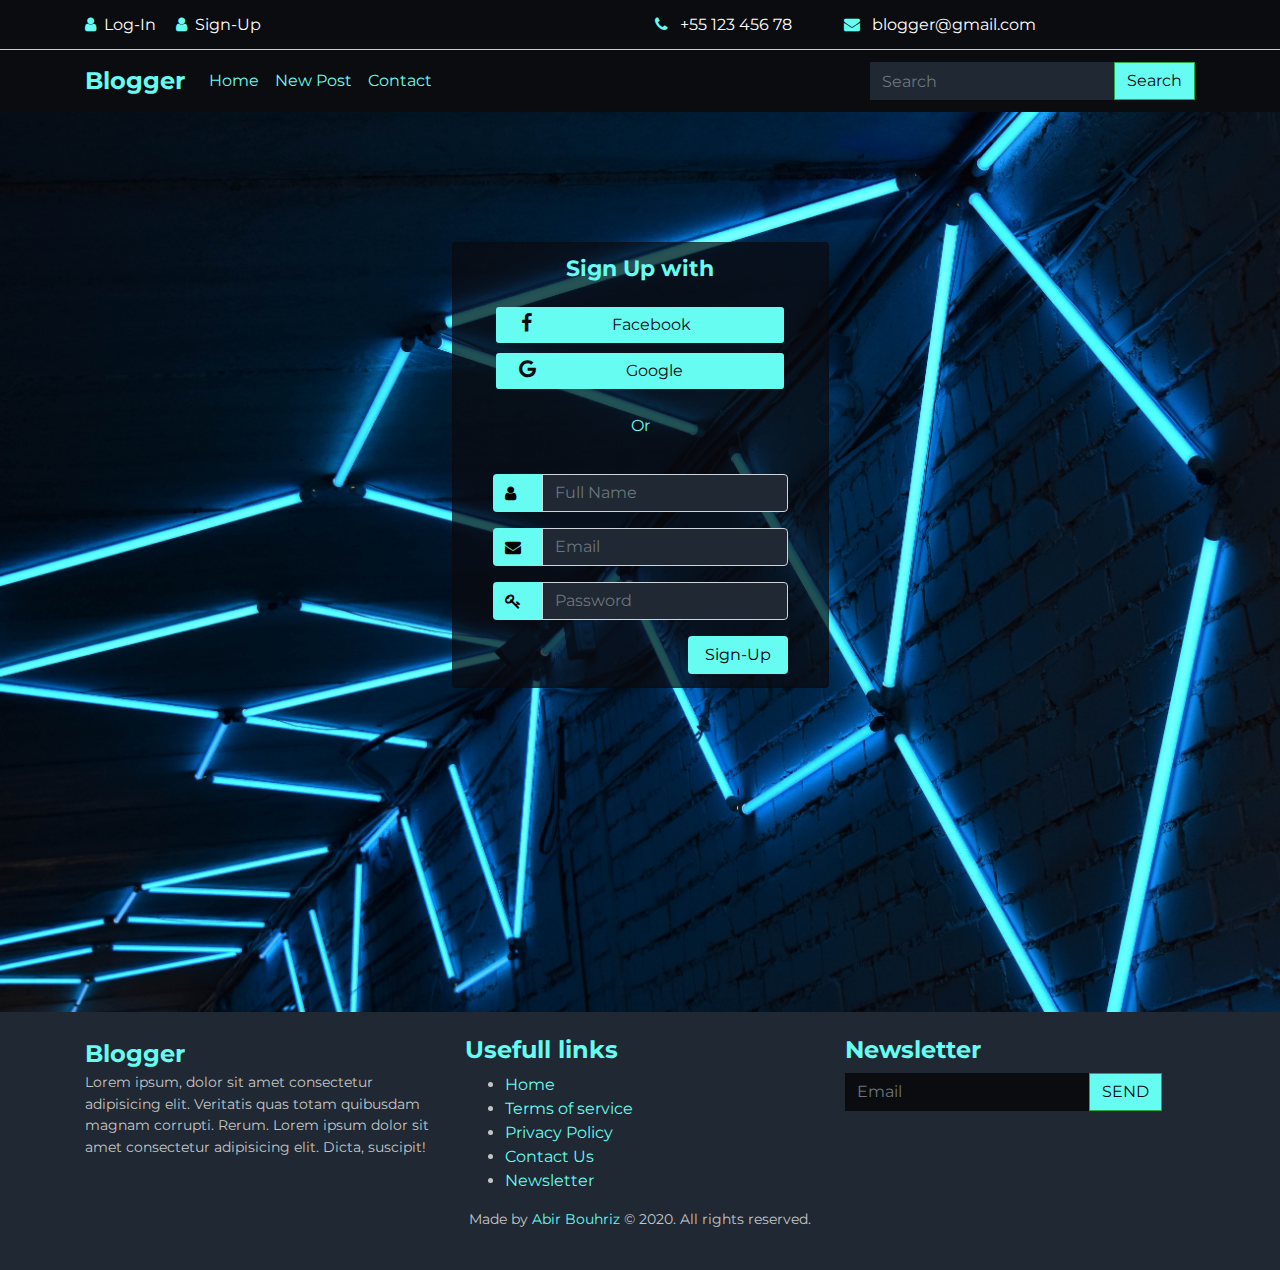
<file: signup.html>
<!DOCTYPE html>
<html lang="en">

<head>
    <meta charset="UTF-8">
    <meta name="viewport" content="width=device-width, initial-scale=1.0">
    <title>Blogger</title>
    <link rel="stylesheet" href="https://stackpath.bootstrapcdn.com/bootstrap/4.5.2/css/bootstrap.min.css"
        integrity="sha384-JcKb8q3iqJ61gNV9KGb8thSsNjpSL0n8PARn9HuZOnIxN0hoP+VmmDGMN5t9UJ0Z" crossorigin="anonymous">
    <link href="https://fonts.googleapis.com/css2?family=Montserrat:wght@400;700&display=swap" rel="stylesheet">
    <link rel="stylesheet" href="https://cdnjs.cloudflare.com/ajax/libs/font-awesome/4.7.0/css/font-awesome.min.css">
    <link rel="stylesheet" href="style.css">
</head>

<body>
    <!--Header section-->
    <div class="nav-info">
        <div class="container">
            <div class="row">
                <div class="col-lg-6 top-nav ">

                    <a class="mr-3" href="login.html"><i class="fa fa-user mr-2" style="color: #66fcf1;"></i>Log-In</a>

                    <a href="signup.html"><i class="fa fa-user mr-2" style="color: #66fcf1;"></i>Sign-Up</a>

                </div>

                <div class="col-lg-6 top-nav">
                    <a class="mr-5" href=""><i class="fa fa-phone mr-2" style="color: #66fcf1;"></i> +55 123 456 78</a>
                    <a href=""><i class="fa fa-envelope mr-2" style="color: #66fcf1;"></i> blogger@gmail.com</a>
                </div>
            </div>
        </div>
    </div>


    <nav class="navbar navbar-expand-lg">
        <div class="container">
            <a class="navbar-brand" href="index.html">Blogger</a>
            <button class="navbar-toggler" type="button" data-toggle="collapse" data-target="#navbarSupportedContent"
                aria-controls="navbarSupportedContent" aria-expanded="false" aria-label="Toggle navigation">
                <span class="navbar-toggler-icon"></span>
            </button>

            <div class="collapse navbar-collapse" id="navbarSupportedContent">
                <ul class="navbar-nav mr-auto">
                    <li class="nav-item active">
                        <a class="nav-link " href="index.html">Home <span class="sr-only">(current)</span></a>
                    </li>
                    <li class="nav-item">
                        <a class="nav-link" href="new.html">New Post</a>
                    </li>
                    <li class="nav-item">
                        <a class="nav-link" href="contact.html">Contact</a>
                    </li>
                </ul>
                <form class="form-inline my-2 my-lg-0">
                    <input class="form-control border-0 rounded-0" type="search" placeholder="Search"
                        aria-label="Search">
                    <button class="btn-main rounded-0 btn btn-success my-sm-0" type="submit">Search</button>
                </form>
            </div>
        </div>
    </nav>

    <div class="login-form">
        <div style="padding-top: 130px;">
            <div class="container">
                <div class="d-flex justify-content-center h-100">
                    <div class="card">
                        <div class="card-header">
                            <h3 class="text-center mb-4">Sign Up with</h3>
                            <div class="form-group ">
                                <a href="#" class="btn form-control btn-block btn-main text-center"
                                    style="padding-right: 80px; width: 290px;margin-right: auto; margin-left: auto;"><i
                                        class="fa fa-facebook"
                                        style="padding-right: 80px; font-size: 20px;"></i>Facebook</a>
                                <a href="#" class="btn form-control btn-block btn-main text-center"
                                    style="padding-right: 90px; width: 290px;margin-right: auto; margin-left: auto;"><i
                                        class="fa fa-google"
                                        style="padding-right: 90px; font-size: 20px;"></i>Google</a>
                            </div>

                            <p class="text-center mt-4" style="color: #66fcf1;">Or</p>
                            <div class="card-body ">
                                <form>
                                    <div class="input-group form-group">
                                        <div class="input-group-prepend">
                                            <span class="input-group-text"><i class="fa fa-user"></i></span>
                                        </div>
                                        <input type="text" class="form-control" placeholder="Full Name" required>

                                    </div>
                                    <div class="input-group form-group">
                                        <div class="input-group-prepend">
                                            <span class="input-group-text"><i class="fa fa-envelope"></i></span>
                                        </div>
                                        <input type="email" class="form-control" placeholder="Email" required>

                                    </div>
                                    <div class="input-group form-group">
                                        <div class="input-group-prepend">
                                            <span class="input-group-text"><i class="fa fa-key"></i></span>
                                        </div>
                                        <input type="password" class="form-control" placeholder="Password" required>
                                    </div>
                                    <div class="form-group">
                                        <input type="submit" value="Sign-Up" class="btn float-right login_btn">
                                    </div>
                                </form>
                            </div>
                        </div>
                    </div>
                </div>
            </div>
        </div>
    </div>


    <!--Footer-->
    <footer class="footer py-4">
        <div class="container">
            <div class="row">
                <div class="col-md-4">
                    <a href="index.html" class="footer-logo">Blogger</a>
                    <p>Lorem ipsum, dolor sit amet consectetur adipisicing elit.
                         Veritatis quas totam quibusdam magnam corrupti.
                          Rerum. Lorem ipsum dolor sit amet consectetur adipisicing elit. Dicta, suscipit!</p>
                </div>
                <div class="col-md-4">
                    <h4>Usefull links</h4>
                    <ul>
                        <li><a href="index.html">Home</a></li>
                        <li><a href="">Terms of service</a></li>
                        <li><a href="">Privacy Policy</a></li>
                        <li><a href="contact.html">Contact Us</a></li>
                        <li><a href="">Newsletter</a></li>
                    </ul>
                </div>
                <div class="col-md-4">
                    <h4>Newsletter</h4>
                    <form class="form-inline my-2 my-lg-0">
                        <input class="form-control border-0 rounded-0" type="email" placeholder="Email" aria-label="Email">
                        <button class="btn-main rounded-0 btn btn-success my-sm-0" type="submit">SEND</button>
                    </form>
                </div>
            </div>
            <div class="w-100 text-center credits">
                <p>Made by <a href="https://github.com/Abir-Bouhriz">Abir Bouhriz</a> &copy; 2020. All rights reserved.</p>
            </div>
        </div>
    </footer>

</body>

</html>
</file>
<file: style.css>
body{
    font-family: 'Montserrat', sans-serif;
}
h1,h2,h3,h4,h5{
    font-weight: 700;
    color: #66fcf1;
}
h3{
    font-size: 1.4rem;
}
a{
    color: #66fcf1;
}
a:hover{
    text-decoration: none;
    color: #fff;
}
input{
    background-color: #1f2833 !important;
    color: #fff !important;
}

img.rounded-circle{
    filter: none;
    border: 2px solid #66fcf1;
}
.current{
    color: #fff;
}

/*header*/
.nav-info{
    background-color: #0b0c10;
    color: #c5c6c7;
    height: 50px;
    line-height: 50px;
    border-bottom: 1px solid #66fcf1;
}
.nav-info .top-nav a{
    color: #fff;
}
.nav-info .top-nav a:hover{
    color: #66fcf1;
}

.navbar{
    background-color: #0b0c10;
    color: #66fcf1 !important;
}

.navbar-brand, .footer-logo{
    font-weight: 700;
    font-size: 1.5rem;
}

.btn-main{
    background-color: #66fcf1;
    color: #0b0c10 !important;
}


/*hero section*/
.hero{
    background-image: url(img/dev-asangbam-NVisipnbBeQ-unsplash.jpg);
    background-repeat: no-repeat;
    background-size: cover;
    height: 100vh;
}

.hero-post{
    position: relative;
}
.her img{
    margin-right: auto;
    margin-left: auto;
}

.hero-post-badges{
    position: absolute;
    top: 10px;
    right: 10px;
}

.hero-post-badges>a{
    background-color: #0b0c10;
    color: #66fcf1;
    display: block;
    font-size: 0.8rem;
}

.hero-post-content{
    position: absolute;
    bottom: 10px;
    color: #66fcf1;
}

.hero-post-content img{
    filter: grayscale(50%) brightness(0.8);
}

.hero-post-content img.rounded-circle{
    filter: none;
}

/*Blog section*/
.blog-posts{
    background-color: #0b0c10;
    color: #c5c6c7;
}

.blog-post{
    background-color: #1f2833;
}

.blog-post h3{
    font-size: 1.4rem;
}

.blog-post img{
    width: 100%;
    height: 100%;
}

.blog-post p{
    font-size: .9rem;
}

.blog-post  .col-sm-8{
    border-left: 3px solid #66fcf1;
}

.badge{
    margin-top: 1rem;
    padding-bottom: 1rem;
}

.badge > a{
    margin-left: .5rem;
    padding: .5rem;
    background-color: #66fcf1;
    color: #0b0c10;
}


/*aside*/
.social-links{
    color: #0b0c10;
    font-size: 1.5rem;
}
.social-links .col-sm-4{
    border: 2px solid #66fcf1;
}
.social-links > a{
    padding-top: 2rem;
}

.aside-heading{
    border-left: 3px solid #66fcf1;
}

.author p{
    font-size: 0.8rem;
}

.author-social-links a{
    margin-right: 0.8rem;
}

.badges{
    margin-top: 1rem;
    padding-bottom: 1rem;
}

.badges > a{
    margin-left: .5rem;
    display: inline-block;
    margin: 0.2rem;
    padding: .5rem;
    background-color: #66fcf1;
    color: #0b0c10;
}


/*footer*/
.footer{
    background-color: #1f2833;
    color: #c5c6c7;
}

.footer p{
    font-size: 0.9rem;
}

.footer input{
    background-color: #0b0c10 !important;
}

/*detail page*/
.detail{
    background-color: #0b0c10;
}
.content{
    background-color: #1f2833;
    color: #c5c6c7;
}

/*contact page*/
#fancy-form{
    background: linear-gradient(rgba(0,0,0,0.4),rgba(0,0,0,0.6)),url(img/contact.jpg);
    background-size: cover;
    background-position: center;
}
   
#fancy-form .container{
    width: 80%;
    margin: auto;
    overflow: hidden;
}
   
   /* main div */
.form-sections{
    margin-top: 2rem;
    margin-bottom: 5rem;
    display: grid;
    grid-gap: 5rem;
    grid-template-columns: repeat(2, 1fr);
}
   
   /* Form-left styling */
   .Form-left h1{
     color: #fff;
     padding: 0;
     margin: 0;
   }
   
   .Form-left h4{
     padding: 0;
     margin: 0;
     color: rgb(243, 235, 235);
   }
   .line{
     border-bottom: 2px solid #66fcf1;
     width: 8%;
     margin-left: 0;
   }
   .Form-left span{
     color: rgb(187, 182, 182);
     font-weight: bold;
   }
   
   .Form-left hr{
     width: 25rem;
     margin-left: 0;
     border: 1px solid rgb(53, 52, 52);
   }
   
   /* socail media icons */
   .Form-left a .fa {
     padding: 8px;
     font-size: 18px;
     width: 50px;
     text-align: center;
     text-decoration: none;
     /* margin: 5px 2px; */
     color: rgb(187, 182, 182);
   }
   .fa:hover{
     color: #fff;
   }
   
   
   
   /* Form Right Styling */
   .Form-right h1{
     color: #fff;
     padding: 0;
     margin: 0;
   }
   
   .Form-right form{
     padding-top: 2rem;
   }
   
   .Form-right form h5{
     padding: 0;
     margin: 0;
     color: rgb(228, 218, 218);
     font-size: 1rem;
   }
   .Form-right form input{
     padding:0.6rem;
     width: 27rem;
     border: none;
     background-color:rgba(136, 133, 133, 0.3);
     color:white;
     border: none;
     outline:none;
   }
   
   .Form-right form textarea{
     padding:0.6rem;
     width: 27rem;
     border: none;
     background-color:rgba(136, 133, 133, 0.3);
     color:white;
     border: none;
     outline:none;
    }
   
   .Form-right form button{
       width: 9rem;
       background: #0b0c10;
       padding: 5px;
       outline: none;
       border-color: transparent;
       color: #fff;
       font-size: 15px;
       font-weight: bold;
       letter-spacing: 2px;
       text-align: center;
       margin-top: 0.9rem;
       cursor: pointer;
    }
    .Form-right form button:hover{
        background: #66fcf1;
        color: #0b0c10;
    }
   
   
    /* media queries */
 @media (max-width: 968px){
   
 #fancy-form .form-sections{
    display: block;
    width: 100%;
    text-align: left;
}
   
/* background image  */
#fancy-form{
    background: linear-gradient(rgba(0,0,0,0.4),rgba(0,0,0,0.9)),url(img/contact.jpg);
    background-size: cover;
    background-position: center;
    height: auto;
    width: 100%;
}
   
.form-sections .Form-right{
    margin-top: 2rem;
    margin-bottom: 2rem;
}
   
/* socail media icons */
.Form-left a .fa{
    padding: 8px;
    font-size: 18px;
    width: 30px;
    text-align: center;
    text-decoration: none;
    color: rgb(187, 182, 182);
}
}

.new{
    background-image: url(img/newPost.jpg);
    background-repeat: no-repeat;
    background-size: cover;
}/*
.new .container{
    background-color: rgba(31, 40, 51, 0.7);
    max-width: 800px;
    margin: 0 auto;
    padding: 0 1rem;
}*/
.new .container .formulaire{
    display: block;
    text-align: center;
}
.new .container form{
    display: inline-block;
    margin-left: auto;
    margin-right: auto;
    text-align: left;
}
.new .container form .form-group label{
    color: #c5c6c7;
}

/*log in form*/
.login-form{
    background-image: url(img/login.jpg);
    background-repeat: no-repeat;
    background-size: cover; 
    height: 100vh
}

.form-popup {
    display: none;
    position: fixed;
    bottom: 0;
    z-index: 9;
    width: 100%;
  }

.container{
    height: 100%;
    align-content: center;
    width: 100%;
    }
    
    .card{
    height: auto;
    margin-top: auto;
    margin-bottom: auto;
    width: auto;
    background-color: rgba(11, 12, 16, 0.7) !important;
    }
    
    .social_icon span{
    font-size: 60px;
    margin-left: 10px;
    color: #66fcf1;
    }
    
    .social_icon span:hover{
    color: white;
    cursor: pointer;
    }
    
    .card-header h3{
    color: #66fcf1;
    }
    
    .social_icon{
    position: absolute;
    right: 20px;
    top: -45px;
    }
    
    .input-group-prepend span{
    width: 50px;
    background-color: #66fcf1;
    color: black;
    border:0 !important;
    }
    
    input:focus{
    outline: 0 0 0 0  !important;
    box-shadow: 0 0 0 0 !important;
    
    }
    
    .remember{
    color: white;
    }
    
    .remember input
    {
    width: 20px;
    height: 20px;
    margin-left: 15px;
    margin-right: 5px;
    }
    
    .form-group .login_btn{
    color: black !important;
    background-color: #66fcf1 !important;
    width: 100px;
    }
    
    .form-group .login_btn:hover{
    color: black !important;
    background-color: white !important;
    }
    
    .links{
    color: white;
    }
    
    .links a{
    margin-left: 4px;
    }

    button.cancel{
        position: absolute;
        font-size: 150px;
        cursor: pointer;
        color: #66fcf1 !important;
        top: -100px;
        right: 300px;
      }
      button.cancel:hover{
        color: #fff !important;
      }
</file>
